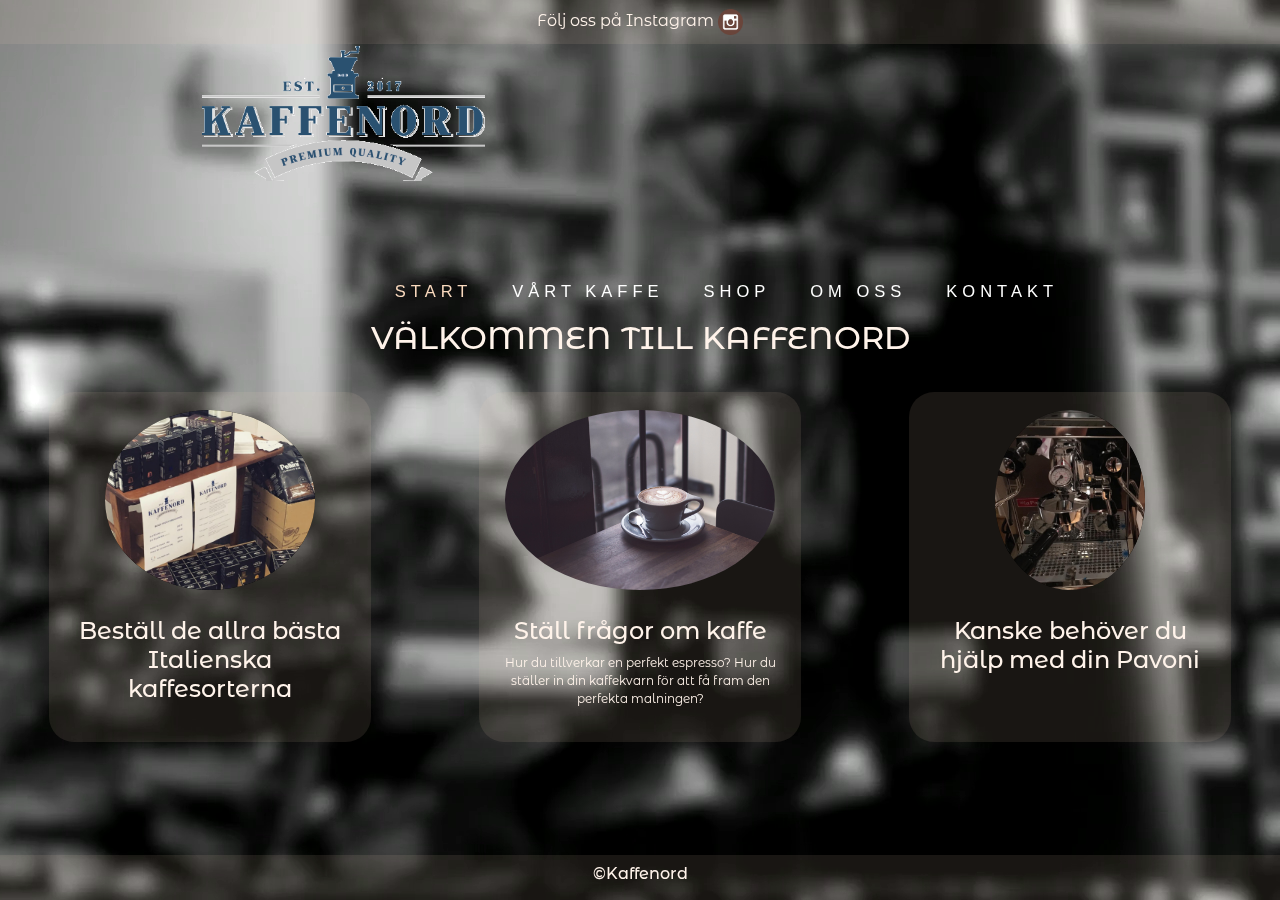
<file: index.html>
<!DOCTYPE HTML>
<html>

<head>
	<title>Kaffenord</title>
	<meta name="viewport" content="width=device-width, initial-scale=1">
	<meta http-equiv="Content-Type" content="text/html; charset=utf-8" />

	<script type="application/x-javascript"> addEventListener("load", function() { setTimeout(hideURLbar, 0); }, false); function hideURLbar(){ window.scrollTo(0,1); } </script>
	<!-- jQuery (necessary for Bootstrap's JavaScript plugins) -->

	<!-- CSS -->
	<link href="css/style.css" rel='stylesheet' type='text/css' />
	<link href="vendor/bootstrap/css/bootstrap.min.css" rel="stylesheet">
	<link href="vendor/bootstrap/css/bootstrap.css" rel='stylesheet' type='text/css' />

	<!--Google Fonts-->
	<link href="https://fonts.googleapis.com/css?family=Catamaran|Montserrat+Alternates|Pacifico" rel="stylesheet">
	<link href='//fonts.googleapis.com/css?family=PT+Sans+Narrow:400,700' rel='stylesheet' type='text/css'>
	<link href='//fonts.googleapis.com/css?family=Dorsa' rel='stylesheet' type='text/css'>
	<script type="text/javascript" src="js/jquery-1.11.1.min.js"></script>

	<!-- Scripts for menu -->
	<link href="css/megamenu.css" rel="stylesheet" type="text/css" media="all" />
	<script type="text/javascript" src="js/megamenu.js"></script>
	<script>$(document).ready(function () { $(".megamenu").megamenu(); });</script>
	<script src="js/jquery.easydropdown.js"></script>
</head>

<body>
	<div class="social">
		<a href="https://www.instagram.com/kaffenord/" target="blank">
			<h9>Följ oss på Instagram </h9>
			<img src="images/insta.png" class="img-responsive socialimg" alt="" />
		</a>
	</div>

	<div>
		<article>
			<div class="center">
				<div class="logo">
					<img src="images/logo.gif" class="img-responsive topindex" alt="" />
				</div>
				<div class="menu">
					<ul class="megamenu skyblue">
						<li class="active grid">
							<a class="color3" href="index.html">Start</a>
						</li>
						<li>
							<a href="coffeebrands.html">Vårt Kaffe</a>
						</li>
						<li>
							<a href="shop.html">Shop</a>
						</li>
						<li>
							<a href="about.html">Om Oss</a>
						</li>
						<li>
							<a href="contact.html">Kontakt</a>
						</li>
						<div class="clearfix"> </div>
					</ul>
				</div>
			</div>
			<div class="clearfix"> </div>
			<div class="row">
				<div class="col-lg-12 top-name">
					<h2>VÄLKOMMEN TILL KAFFENORD</h2>
				</div>
				<div class="clearfix"> </div>
				<div class="col-lg-3 col-sm-3 text-center mb-4 box">
					<img class="rounded-circle img-fluid d-block mx-auto imgmax" src="images/order.png" alt="">
					<a href="shop.html">
						<h4>Beställ de allra bästa Italienska kaffesorterna</h4>
					</a>

				</div>
				<div class="col-lg-3 col-sm-3 text-center mb-4 box">
					<img class="rounded-circle img-fluid d-block mx-auto imgmax" src="images/social.jpg" alt="">
					<a href="contact.html">
						<h4>Ställ frågor om kaffe</h4>
					</a>
					<a href="contact.html">
						<p>Hur du tillverkar en perfekt espresso? Hur du ställer in din kaffekvarn för att få fram den perfekta malningen?</p>
					</a>
				</div>
				<div class="col-lg-3 col-sm-3 text-center mb-4 box">
					<img class="rounded-circle img-fluid d-block mx-auto imgmax" src="images/pavoni.png" alt="">
					<a href="contact.html">
						<h4>Kanske behöver du hjälp med din Pavoni</h4>
					</a>
				</div>

			</div>

	</div>
	</div>
	</div>

	</article>

	</div>
	<video autoplay loop id="video-background" muted plays-inline>
		<source src="images/vid.mp4" type="video/mp4">
	</video>
	<div class="footer">
		<h6>©Kaffenord</h6>
	</div>
</body>

</html>
</file>
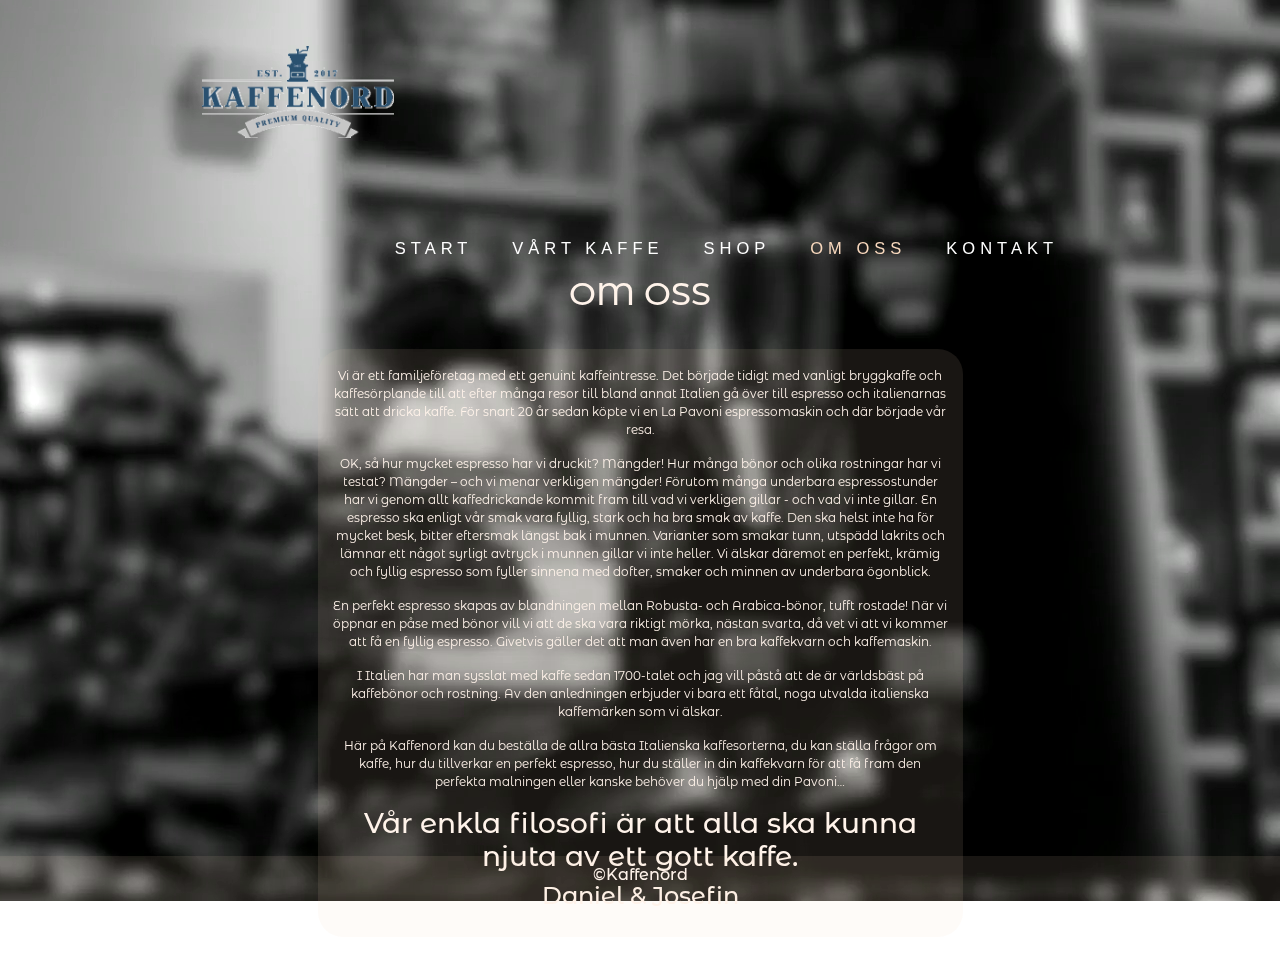
<file: about.html>
<!--A Design by W3layouts
Author: W3layout
Author URL: http://w3layouts.com
License: Creative Commons Attribution 3.0 Unported
License URL: http://creativecommons.org/licenses/by/3.0/
-->
<!DOCTYPE HTML>
<html>
<head>
<title>Kaffenord</title>
<meta name="viewport" content="width=device-width, initial-scale=1">
<meta http-equiv="Content-Type" content="text/html; charset=utf-8" />
<meta name="keywords" content="Watches Responsive web template, Bootstrap Web Templates, Flat Web Templates, Android Compatible web template, 
Smartphone Compatible web template, free webdesigns for Nokia, Samsung, LG, SonyErricsson, Motorola web design" />
<script type="application/x-javascript"> addEventListener("load", function() { setTimeout(hideURLbar, 0); }, false); function hideURLbar(){ window.scrollTo(0,1); } </script>
<link href="css/bootstrap.css" rel='stylesheet' type='text/css' />
<!-- jQuery (necessary for Bootstrap's JavaScript plugins) -->
<!-- Custom Theme files -->
<link href="css/style.css" rel='stylesheet' type='text/css' />
<link href="vendor/bootstrap/css/bootstrap.min.css" rel="stylesheet">

   
<!-- Custom Theme files -->
<!--webfont-->
<link href='//fonts.googleapis.com/css?family=PT+Sans+Narrow:400,700' rel='stylesheet' type='text/css'>
<link href='//fonts.googleapis.com/css?family=Dorsa' rel='stylesheet' type='text/css'>
<link href="https://fonts.googleapis.com/css?family=Catamaran|Montserrat+Alternates|Pacifico" rel="stylesheet">
<script type="text/javascript" src="js/jquery-1.11.1.min.js"></script>
<!-- start menu -->
<link href="css/megamenu.css" rel="stylesheet" type="text/css" media="all" />
<script type="text/javascript" src="js/megamenu.js"></script>
<script>$(document).ready(function(){$(".megamenu").megamenu();});</script>
<script src="js/jquery.easydropdown.js"></script>
<script src="js/simpleCart.min.js"> </script>
</head>
<body>	
		
	<div>
			<article>
				<div class="center">
					<div class="logo">
							<img src="images/logo.gif" class="img-responsive topindex" alt=""/>
						   </div>
						   <div class="menu">
				 <ul class="megamenu skyblue">
					<li ><a class="color3" href="index.html">Start</a></li>
					<li><a class="color2" href="coffeebrands.html">Vårt Kaffe</a></li>
					<li><a class="color4" href="shop.html">Shop</a></li>				
					<li class="active grid"><a class="color10" href="about.html">Om Oss</a></li>
					<li><a class="color10" href="contact.html">Kontakt</a></li>
						<div class="clearfix"> </div>
					</ul>
				</div>
					</div>
					<div class="clearfix"> </div>
					<div class="row">
							<div class="col-lg-12 top-name">
							  <h2 class="color4">OM OSS</h2>
							</div>
							<div class="col-lg-6 col-sm-10 text-center mb-4 box aboutbox">
							  <p>Vi är ett familjeföretag med ett genuint kaffeintresse. Det började tidigt med vanligt bryggkaffe och kaffesörplande till att efter många resor till bland annat Italien gå över till espresso och italienarnas sätt att dricka kaffe. För snart 20 år sedan köpte vi en La Pavoni espressomaskin och där började vår resa.</p>
							  <p>OK, så hur mycket espresso har vi druckit? Mängder! 
									Hur många bönor och olika rostningar har vi testat? Mängder – och vi menar verkligen mängder!
									Förutom många underbara espressostunder har vi genom allt kaffedrickande kommit fram till vad vi verkligen gillar - och vad vi inte gillar. En espresso ska enligt vår smak vara fyllig, stark och ha bra smak av kaffe. Den ska helst inte ha för mycket besk, bitter eftersmak längst bak i munnen. Varianter som smakar tunn, utspädd lakrits och lämnar ett något syrligt avtryck i munnen gillar vi inte heller. Vi älskar däremot en perfekt, krämig och fyllig espresso som fyller sinnena med dofter, smaker och minnen av underbara ögonblick.</p>
									<p>En perfekt espresso skapas av blandningen mellan Robusta- och Arabica-bönor, tufft rostade! När vi öppnar en påse med bönor vill vi att de ska vara riktigt mörka, nästan svarta, då vet vi  att vi kommer att få en fyllig espresso. Givetvis gäller det att man även har en bra kaffekvarn och kaffemaskin.</p>
									<p>I Italien har man sysslat med kaffe sedan 1700-talet och jag vill påstå att de är världsbäst på kaffebönor och rostning. Av den anledningen erbjuder vi bara ett fåtal, noga utvalda italienska kaffemärken som vi älskar. </p>
									<p>Här på Kaffenord kan du beställa de allra bästa Italienska kaffesorterna, du kan ställa frågor om kaffe, hur du tillverkar en perfekt espresso, hur du ställer in din kaffekvarn för att få fram den perfekta malningen eller kanske behöver du hjälp med din Pavoni…</p>
									<h3>Vår enkla filosofi är att alla ska kunna njuta av ett gott kaffe.</h3>
									<h4>Daniel & Josefin</h4>

						  </div>
					
						</div>
					</div>
					</div>
				</article>
				
	</div>
	

   <video autoplay loop id="video-background" muted plays-inline>
		<source src="images/vid.mp4" type="video/mp4">
	  </video>
	  <div class="footer">
			<h6 >©Kaffenord</h6>
		  </div>
</body>
</html>
</file>
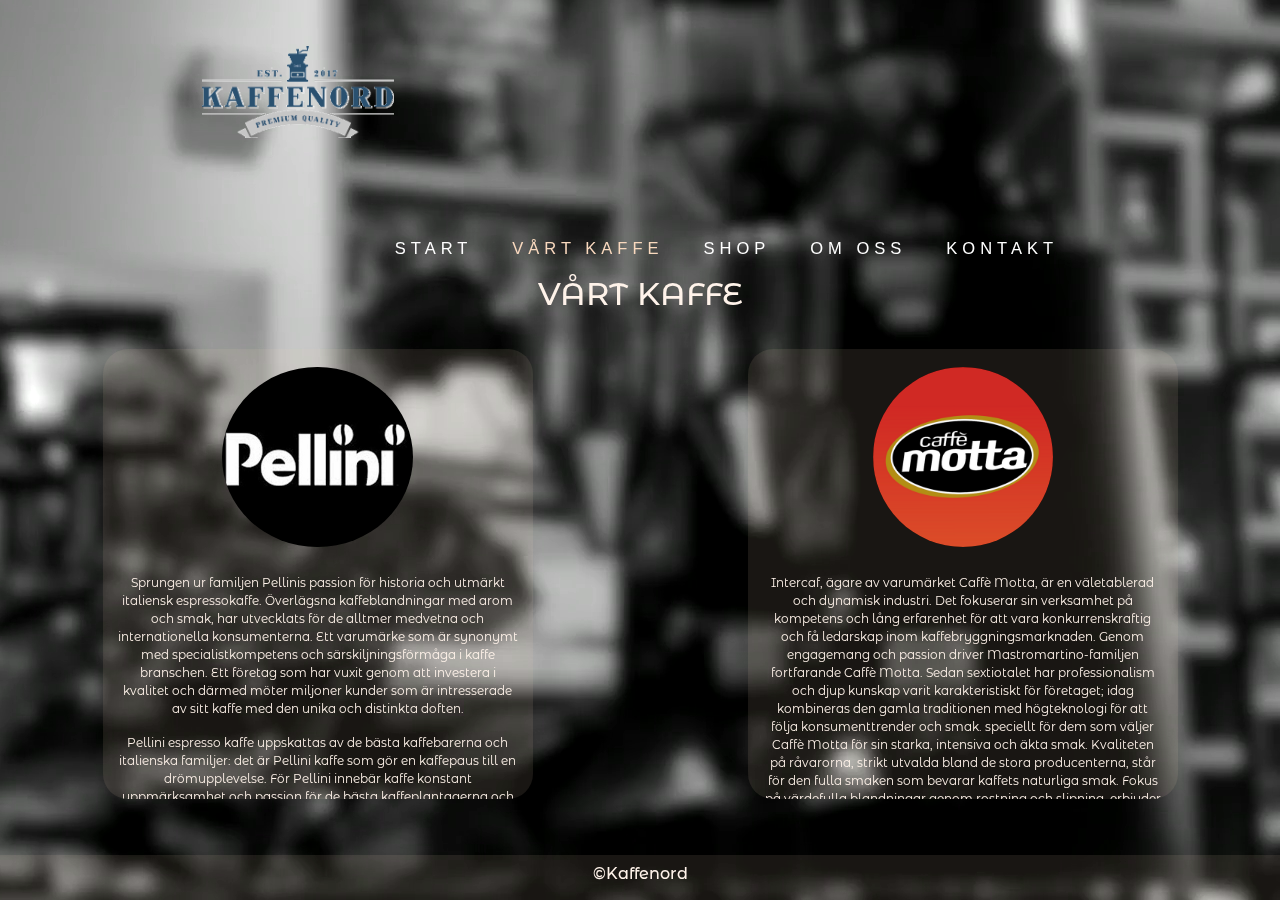
<file: coffeebrands.html>
<!DOCTYPE HTML>
<html>

<head>
	<title>Kaffenord</title>
	<meta name="viewport" content="width=device-width, initial-scale=1">
	<meta http-equiv="Content-Type" content="text/html; charset=utf-8" />
	<script type="application/x-javascript"> addEventListener("load", function() { setTimeout(hideURLbar, 0); }, false); function hideURLbar(){ window.scrollTo(0,1); } </script>
	<link href="css/bootstrap.css" rel='stylesheet' type='text/css' />
	<!-- jQuery (necessary for Bootstrap's JavaScript plugins) -->
	<!-- Custom Theme files -->
	<link href="css/style.css" rel='stylesheet' type='text/css' />
	<link href="vendor/bootstrap/css/bootstrap.min.css" rel="stylesheet">

	<!-- Custom Theme files -->
	<!--webfont-->
	<link href='//fonts.googleapis.com/css?family=PT+Sans+Narrow:400,700' rel='stylesheet' type='text/css'>
	<link href="https://fonts.googleapis.com/css?family=Catamaran|Montserrat+Alternates|Pacifico" rel="stylesheet">
	<link href='//fonts.googleapis.com/css?family=Dorsa' rel='stylesheet' type='text/css'>
	<script type="text/javascript" src="js/jquery-1.11.1.min.js"></script>
	<!-- start menu -->
	<link href="css/megamenu.css" rel="stylesheet" type="text/css" media="all" />
	<script type="text/javascript" src="js/megamenu.js"></script>
	<script>$(document).ready(function () { $(".megamenu").megamenu(); });</script>
	<script src="js/jquery.easydropdown.js"></script>
	</script>
</head>

<body>

	<div>
		<article>
			<div class="center">
				<div class="logo">
					<img src="images/logo.gif" class="img-responsive topindex" alt="" />
				</div>
				<div class="menu">
					<ul class="megamenu skyblue">
						<li>
							<a class="color3" href="index.html">Start</a>
						</li>
						<li class="active grid">
							<a class="color2" href="coffeebrands.html">Vårt Kaffe</a>
						</li>
						<li>
							<a class="color4" href="shop.html">Shop</a>
						</li>
						<li>
							<a class="color10" href="about.html">Om Oss</a>
						</li>
						<li>
							<a class="color10" href="contact.html">Kontakt</a>
						</li>
						<div class="clearfix"> </div>
					</ul>
				</div>
			</div>
			<div class="clearfix"> </div>
			<div class="row">
				<div class="col-lg-12 top-name">
					<h2 class="color4">VÅRT KAFFE</h2>
				</div>
				<div class="col-lg-4 col-sm-6 text-center mb-4 box brand">
					<img class="rounded-circle img-fluid d-block mx-auto imgmax" src="images/pellini.jpg" alt="">
					<p>Sprungen ur familjen Pellinis passion för historia och utmärkt italiensk espressokaffe. Överlägsna kaffeblandningar
						med arom och smak, har utvecklats för de alltmer medvetna och internationella konsumenterna. Ett varumärke som är synonymt
						med specialistkompetens och särskiljningsförmåga i kaffe branschen. Ett företag som har vuxit genom att investera i
						kvalitet och därmed möter miljoner kunder som är intresserade av sitt kaffe med den unika och distinkta doften.</p>
					<p>Pellini espresso kaffe uppskattas av de bästa kaffebarerna och italienska familjer: det är Pellini kaffe som gör en
						kaffepaus till en drömupplevelse. För Pellini innebär kaffe konstant uppmärksamhet och passion för de bästa kaffeplantagerna
						och de som arbetar på landet, för den mest exakta bearbetningen av råvaror och de bästa teknikerna som finns tillgängliga
						för ett slutresultat som belönar Pellini med respekt, stolthet och prestige. Vår utmaning är att tillhandahålla alla
						aktörer i försörjningskedjan med kvalitet och därigenom uppnå överlägsna produkter som ska säljas till konsumenter
						som söker smak, nöje och välbefinnande. Vår utmaning är att vara "UNIQUE AND UNMISTAKABLE".</p>
					<p>Pellini är beroende av ett team av experttestare som direkt väljer de finaste sorterna av Arabica och Robusta bönor
						i ursprungsländerna för att tillhandahålla toppkvalitativt kaffe och all excellens av espressokaffe. Alla Pellini-blandningar
						kommer från det konsekventa valet och kunskapen om detta fina råmaterial: med exklusiva recept som är avsedda att förbättra
						smaken av varje sort.</p>
				</div>
				<div class="col-lg-4 col-sm-6 text-center mb-4 box brand">
					<img class="rounded-circle img-fluid d-block mx-auto imgmax" src="images/motta.png" alt="">

					<p>Intercaf, ägare av varumärket Caffè Motta, är en väletablerad och dynamisk industri. Det fokuserar sin verksamhet på
						kompetens och lång erfarenhet för att vara konkurrenskraftig och få ledarskap inom kaffebryggningsmarknaden. Genom
						engagemang och passion driver Mastromartino-familjen fortfarande Caffè Motta. Sedan sextiotalet har professionalism
						och djup kunskap varit karakteristiskt för företaget; idag kombineras den gamla traditionen med högteknologi för att
						följa konsumenttrender och smak. speciellt för dem som väljer Caffè Motta för sin starka, intensiva och äkta smak.
						Kvaliteten på råvarorna, strikt utvalda bland de stora producenterna, står för den fulla smaken som bevarar kaffets
						naturliga smak. Fokus på värdefulla blandningar genom rostning och slipning, erbjuder vi ett brett utbud av produkter
						för att tillfredsställa varje kund. Starkt urval av råmaterial och laboratorieanalys är de första stegen för att bevara
						blandningarna av vårt kaffe. Friskhet, mogna bönor, certifierat ursprung, varje steg övervakas och övervakas av experter,
						som har arbetat med passion hos Caffè Motta i över trettio år.</p>
				</div>
			</div>

	</div>
	</div>
	</div>
	</article>

	</div>


	<video autoplay loop id="video-background" muted plays-inline>
		<source src="images/vid.mp4" type="video/mp4">
	</video>
	<div class="footer">
		<h6>©Kaffenord</h6>
	</div>
</body>

</html>
</file>
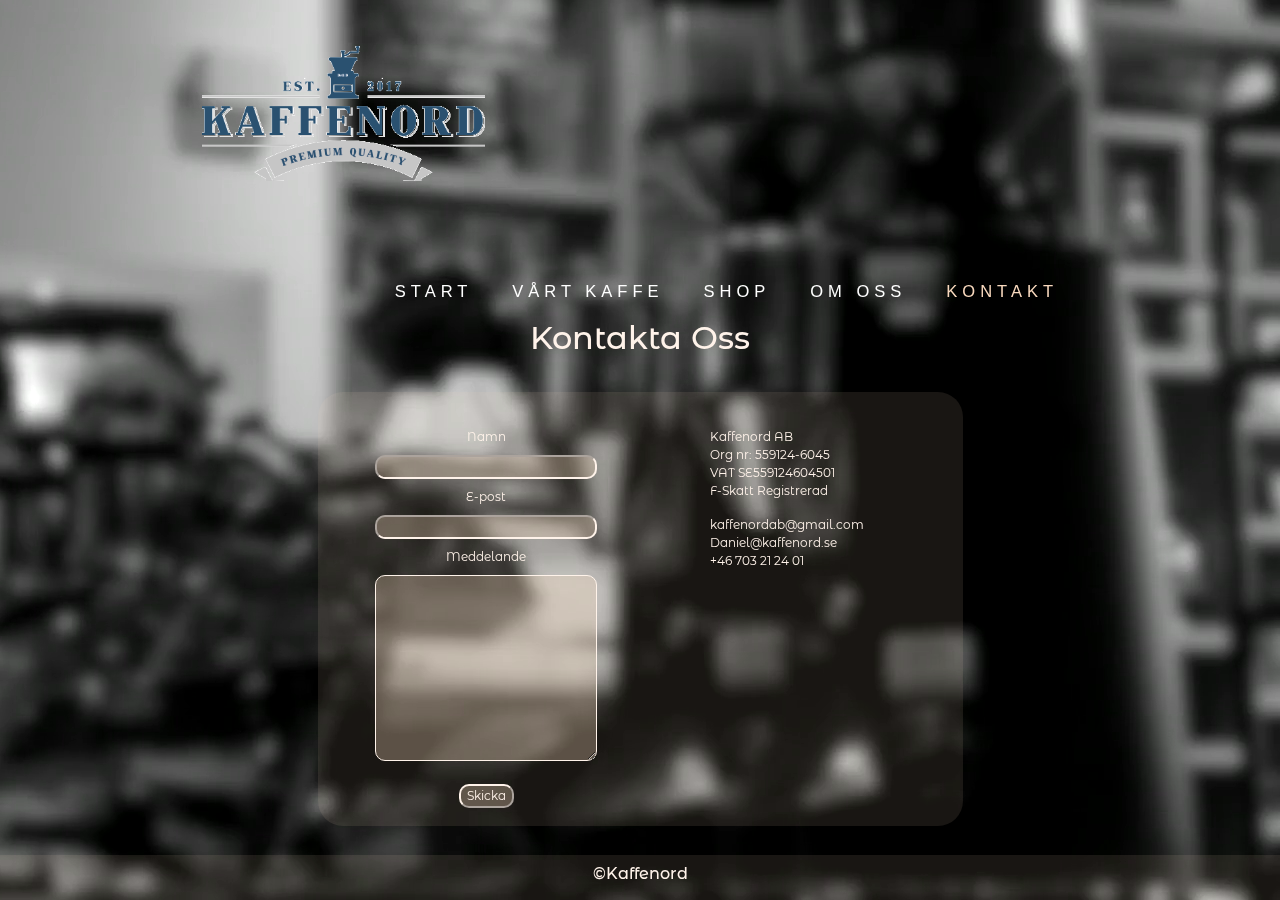
<file: contact.html>
<!DOCTYPE HTML>
<html>

<head>
	<title>Kaffenord</title>
	<meta name="viewport" content="width=device-width, initial-scale=1">
	<meta http-equiv="Content-Type" content="text/html; charset=utf-8" />

	<script type="application/x-javascript"> addEventListener("load", function() { setTimeout(hideURLbar, 0); }, false); function hideURLbar(){ window.scrollTo(0,1); } </script>
	<!-- jQuery (necessary for Bootstrap's JavaScript plugins) -->

	<!-- CSS -->
	<link href="css/style.css" rel='stylesheet' type='text/css' />
	<link href="vendor/bootstrap/css/bootstrap.min.css" rel="stylesheet">
	<link href="vendor/bootstrap/css/bootstrap.css" rel='stylesheet' type='text/css' />

	<!--Google Fonts-->
	<link href="https://fonts.googleapis.com/css?family=Catamaran|Montserrat+Alternates|Pacifico" rel="stylesheet">
	<link href='//fonts.googleapis.com/css?family=PT+Sans+Narrow:400,700' rel='stylesheet' type='text/css'>
	<link href='//fonts.googleapis.com/css?family=Dorsa' rel='stylesheet' type='text/css'>
	<script type="text/javascript" src="js/jquery-1.11.1.min.js"></script>

	<!-- Scripts for menu -->
	<link href="css/megamenu.css" rel="stylesheet" type="text/css" media="all" />
	<script type="text/javascript" src="js/megamenu.js"></script>
	<script>$(document).ready(function () { $(".megamenu").megamenu(); });</script>
	<script src="js/jquery.easydropdown.js"></script>
</head>

<body>

	<div>
		<article>
			<div class="center">
				<div class="logo">
					<img src="images/logo.gif" class="img-responsive topindex" alt="" />
				</div>
				<div class="menu">
					<ul class="megamenu skyblue">
						<li>
							<a href="index.html">Start</a>
						</li>
						<li>
							<a href="coffeebrands.html">Vårt Kaffe</a>
						</li>
						<li>
							<a href="shop.html">Shop</a>
						</li>
						<li>
							<a href="about.html">Om Oss</a>
						</li>
						<li class="active grid">
							<a  href="contact.html">Kontakt</a>
						</li>
						<div class="clearfix"> </div>
					</ul>
				</div>
			</div>
			<div class="clearfix"> </div>
			<div class="row">
				<div class="col-lg-12 top-name">
					<h2 class="color4">Kontakta Oss</h2>
				</div>
				<div class="col-lg-6 col-sm-10 text-center mb-4 box">
					<div class="col-lg-6 col-sm-6 boxleft">
						<form method="post" action="http://www.kaffenord.se/cgi-bin/FormMail.pl" accept-charset="ISO-8859-1" onsubmit="var originalCharset = document.charset; 
								document.charset = 'ISO-8859-1'; 
								window.onbeforeunload = function () {document.charset=originalCharset;};">
							Namn
							<br />
							<input class="contactform" name="realname" />
							<br /> E-post
							<br />
							<input class="contactform" name="email" />
							<br /> Meddelande
							<br />
							<textarea class="contactform" cols="40" rows="10" name="Message"></textarea>
							<br />
							<input type="submit" class="contactbtn" value="Skicka" />
							<input type="hidden" name="recipient" value="daniel@kaffenord.se" />
							<input type="hidden" name="subject" value="Subject" />
							<input type="hidden" name="redirect" value="http://www.kaffenord.se/test/start.html" />
							<input type="hidden" name="missing_fields_redirect" value="http://www.example.com/fel.html" />
							<input type="hidden" name="required" value="realname,email,Message" />
						</form>
					</div>
					<div class="col-lg-6 col-sm-6 boxright">
						<div class="col-lg-12 col-sm-12">
								<ul class="contactlist">
										<li>Kaffenord AB</li>
										<li>Org nr: 559124-6045</li>
										<li>VAT SE559124604501</li>
										<li>F-Skatt Registrerad</li>
									</ul>
						</div>
						
						<div class="col-lg-12 col-sm-12">
							<ul class="contactlist">
								<li>kaffenordab@gmail.com</li>
								<li>Daniel@kaffenord.se</li>
								<li>+46 703 21 24 01</li>
							</ul>
						</div>

						
					</div>

				</div>
			</div>
	</div>
	</article>

	</div>


	<video autoplay loop id="video-background" muted plays-inline>
		<source src="images/vid.mp4" type="video/mp4">
	</video>
	<div class="footer">
		<h6>©Kaffenord</h6>
	</div>
</body>

</html>
</file>
<file: css/style.css>
h4,
h5,
h6,
h1,
h2,
h3 {
    margin-top: 0;
}

ul,
ol {
    margin: 0;
}

p {
    margin: 0;
}

html,
body {
    font-family: 'PT Sans Narrow', sans-serif;
    font-size: 100%;
    background: #fff;
}

body a {
    transition: 0.5s all;
    -webkit-transition: 0.5s all;
    -moz-transition: 0.5s all;
    -o-transition: 0.5s all;
    -ms-transition: 0.5s all;
    color: #fff3ea;
}

.center {
    margin-top: 4vh;
}

.new {
    display: block;
}


/*****************************************************
CSS for Logo and Logo-div.
*****************************************************/

.logo {
    float: left;
    display: inline;
    margin-left: 15vw;
    margin-bottom: 5vh;
    max-height: 15vh;
    max-width: 15vw;
}

.logo h1 {
    font-size: 7em;
    text-transform: uppercase;
    margin-bottom: 0;
    font-family: 'Dorsa', sans-serif;
    letter-spacing: 5px;
}

.logo h1 a {
    color: #fff;
}

.logo h1 a:hover {
    text-decoration: none;
}

.topindex {
    max-height: 15vh;
}


/*****************************************************/

.boxshop{
    padding-left:2vw;
    padding-right:2vw;
    
}

/*****************************************************
CSS for category title on each page.
*****************************************************/

.top-name {
    margin-left: auto;
    margin-right: auto;
    margin-bottom: 3vh;
    text-align: center;
    color: #fff3ea;
    font-family: 'Montserrat Alternates', sans-serif;
}


/*****************************************************/


/*****************************************************
CSS for welcome-text.
*****************************************************/

.welcometext {
    margin-top: 10vh;
    border-radius: 25px;
    margin-left: auto;
    margin-right: auto;
    max-width: 65vw;
    padding: 5em;
    background-color: rgba(249, 217, 190, 0.1);
    text-align: center;
}

.welcometext h2,
h3 {
    color: white;
    font-family: 'Montserrat Alternates', sans-serif;
}


/*****************************************************/


/*****************************************************
CSS for box-div. 
*****************************************************/

.box {
    background-color: rgba(249, 217, 190, 0.1);
    border-radius: 25px;
    margin-left: auto;
    margin-right: auto;
    padding: 2vh;
    color: #fff3ea;
    font-family: 'Montserrat Alternates', sans-serif;
    font-size: 12px;
}



.box a:hover {
    color: white;
}


/*****************************************************/


/*****************************************************
CSS for brand.
*****************************************************/

.brand {
    max-height: 50vh;
    overflow: scroll;
}

.imgmax {
    max-height: 20vh;
    background-color: black;
    margin-bottom: 3vh;
}

.menu {
    padding-top: 5vh;
    float: right;
    margin-right: 15vw;
}


/*****************************************************/


/***************************************************** 
CSS for Social-top div and social-img.
*****************************************************/

.social {
    position: fixed;
    top: 0;
    left: 0;
    text-align: center;
    width: 100%;
    color: #fff3ea;
    z-index: 1;
    padding-top: 1vh;
    padding-bottom: 1vh;
    font-family: 'Montserrat Alternates', sans-serif;
    background-color: rgba(249, 217, 190, 0.1);
}

.socialimg {
    max-height: 3vh;
    max-width: 2vw;
    display: inline;
}

.social a:hover {
    color: white;
}

.boxright{
    float:right;
    margin-top:2vh;
}

.boxleft{
    float:left;
    margin-top:2vh;
}

/*****************************************************/

/*****************************************************
CSS for Webshop.
*****************************************************/
.shopbox{
    padding-left:2vw !important;
    padding-right:2vw !important;
}

.spinner-input{
    background-color: transparent !important;
}

.onecom-webshop-main .spinner .btn.btn-down {
    border-right: 0;
    background-image: url([data-uri]…M1Vi4yNThoNi4zM3oiIGZpbGw9IiMwMDAiIGZpbGwtcnVsZT0iZXZlbm9kZCIvPjwvc3ZnPg==);
    background-color: transparent;
    color: #fff3ea;
}

.onecom-webshop-main .show {
    display: block!important;
    background-color: transparent;
}

.onecom-webshop-main .spinner .btn.btn-up {
    border-left: 0;
    background-image: url([data-uri]…44MDNWLjY2N2guOTV6IiBmaWxsPSIjMDAwIiBmaWxsLXJ1bGU9ImV2ZW5vZGQiLz48L3N2Zz4=);
    background-color: transparent;
    color: #fff3ea;
}

.onecom-webshop-main dropdown .dropdown-component .selected{
    background-color: transparent !important;
    color: #fff3ea !important;
    border-radius: 25px;
}

.selected-text{
    color: #fff3ea !important;
}

.dropdown-component a:hover{
    background-color:rgba(195, 118, 55, 0.3) !important;
    
}

.onecom-webshop-main .checkout .order-details .order-detail-well{
    background-color: rgba(249, 217, 190, 0.3) !important;
    color: #fff3ea !important;
    border-color: #fff3ea !important;
    border-radius: 25px;
}
#shippingEmail, #shippingFirstName, #shippingLastName, #shippingAddress, #shippingZip, #shippingCity, #shippingPhoneNumber, #shippingCompany, #shippingCountry{
    background-color:rgba(249, 217, 190, 0.3) !important;
    border-radius: 10px;
    border-color: #fff3ea !important;
    color: #fff3ea !important;
}

.onecom-webshop-main .checkout .shipping-address-section .custom-notes textarea{
    background-color:rgba(249, 217, 190, 0.3) !important;
    border-radius: 10px;
    border-color: #fff3ea !important;
    color: #fff3ea !important;
}

.onecom-webshop-main .spinner .btn.btn-down{
    border-color: #fff3ea !important;
    color: #fff3ea !important;
     background-color:rgba(249, 217, 190, 0.3) !important;
}

.onecom-webshop-main .spinner .btn.btn-up{
    border-color: #fff3ea !important;
    color: #fff3ea !important;
     background-color:rgba(249, 217, 190, 0.3) !important;
}

.onecom-webshop-main .button.button-checkout, .onecom-webshop-main .button.button-continue, .onecom-webshop-main .button.button-pay, .onecom-webshop-main .button.button-seemore, .onecom-webshop-main .button.button-back, .onecom-webshop-main .product .info .button-addtocart, .input-group .form-control:not(:first-child):not(:last-child), .input-group-addon:not(:first-child):not(:last-child), .input-group-btn:not(:first-child):not(:last-child){
    background-color:rgba(249, 217, 190, 0.3) !important;
    border-radius: 10px;
    border-color: #fff3ea !important;
    color: #fff3ea !important;
}

::-webkit-input-placeholder{
    color:#fff3ea !important;
}


/*****************************************************/


.contactform{
    background-color:rgba(249, 217, 190, 0.3) !important;
    border-radius: 10px;
    border-color: #fff3ea !important;
    color: #fff3ea !important;
    width:80%;
    margin-top:1vh;
    margin-bottom:1vh;
}

.contactlist{
    list-style:none;
    text-align:left;
}

.contactleft{
    margin-top:3vh;
   
}

.contactbtn{
    background-color:rgba(249, 217, 190, 0.3) !important;
    border-radius: 10px;
    border-color: #fff3ea !important;
    color: #fff3ea !important;
    margin-top:1vh;
}

.contactimg{
  
    max-height:100px;
}

/*****************************************************
CSS for footer.
*****************************************************/

.footer {
    position: fixed;
    bottom: 0;
    left: 0;
    text-align: center;
    width: 100%;
    color: #fff3ea;
    padding-top: 1vh;
    padding-bottom: 1vh;
    font-family: 'Montserrat Alternates', sans-serif;
    background-color: rgba(249, 217, 190, 0.1);
}


/*****************************************************/


/***************************************************** 
CSS for video-background
*****************************************************/

article {
    margin-left: auto;
    margin-right: auto;
    position: absolute;
    top: 0;
    left: 0;
    right: 0;
    bottom: 0;
    border: 0px solid rgba(255, 255, 255, 0.5);
    margin: 10px;
}

#video-background {
    position: fixed;
    right: 0;
    bottom: 0;
    min-width: 100%;
    min-height: 100%;
    width: auto;
    height: auto;
    z-index: -100;
}


/*****************************************************/


/*****************************************************
CSS for smartphones.
*****************************************************/

@media only screen and (min-device-width: 320px) and (max-device-width: 480px) {
    .menu {
        width: 90vw;
        margin-left: auto;
        margin-right: auto;
        margin-bottom: 2vh;
    }
    .top-name {
        display: none;
    }
    .logo {
        float: none;
        margin-left: auto;
        margin-right: auto;
    }
    .footer {
        display: none;
    }
    .brand {
        max-height: none;
        max-width: 90vw;
    }
    .box {
        max-width: 90vw;
    }
    .social {
        position: absolute;
        top: 0;
        left: 0;
    }
    .topindex{
        margin-left: auto;
        margin-right: auto;

    }
    .center {
        margin-top: 5vh;
        text-align: center;
    }
}


/**************************************************************/


/*************************************************************
CSS for Tablets.
*************************************************************/

@media only screen and (min-device-width: 768px) and (max-device-width: 1024px) {

    .menu{
        margin-left: auto;
        margin-right: auto;
        float:none;
        text-align:center;
    }
    .logo {
        float: none;
        margin-left: auto;
        margin-right: auto;
    }
    .topindex{
        margin-left: auto;
        margin-right: auto;

    }
    .center {
        margin-top: 5vh;
        text-align: center;
    }

    
}
</file>
<file: css/megamenu.css>
.megamenu {
    margin-bottom: 0px;
    padding: 0;
    width: 100%;
    list-style: none;
    display: inline-block;
    position: relative;
    font-size: 15px
}

.megamenu li {
    margin-bottom: -5px;
    display: inline
}

.megamenu>li>a {
    float: left;
    padding: 8px 20px;
    text-decoration: none;
    text-transform: capitalize;
    font-size: 1.1em;
    -webkit-transition: all 0.3s ease-in-out;
    text-transform: uppercase;
    -moz-transition: all 0.3s ease-in-out;
    -o-transition: all 0.3s ease-in-out;
    transition: all 0.3s ease-in-out;
    color: #fff;
    letter-spacing: 5px;
    font-weight: 400;
}

.megamenu>li.active>a {
    color: #F9D9BE;
}

.megamenu>li.right {
    float: right
}

.megamenu .dropdown,
.megamenu .dropdown li .dropdown {
    list-style: none;
    margin: 0;
    padding: 0;
    display: none;
    position: absolute;
    z-index: 999;
    width: 160px;
    border: solid 1px rgba(0, 0, 0, 0.1);
    background: #fff
}

.megamenu .dropdown {
    top: 59px
}

.megamenu .dropdown li .dropdown {
    left: 160px;
    top: inherit
}

.megamenu .dropdown li {
    clear: both;
    width: 100%;
    border-bottom: solid 1px rgba(0, 0, 0, 0.1)
}

.megamenu .dropdown li:last-child {
    border-bottom: 0
}

.megamenu .dropdown li a {
    float: left;
    width: 100%;
    padding: 10px 25px;
    text-decoration: none;
    display: block;
    border: 0 none;
    font-size: 14px;
    color: #444;
    background: 0;
    -webkit-box-sizing: border-box;
    -moz-box-sizing: border-box;
    box-sizing: border-box;
    transition: color .4s ease-in-out;
    -moz-transition: color .4s ease-in-out;
    -webkit-transition: color .4s ease-in-out;
    -o-transition: color .4s ease-in-out
}

.megamenu .dropdown li:hover>a {
    background: #dbdbdb
}

.megamenu>li>.megapanel {
    position: absolute;
    display: none;
    text-align: left;
    background: #ffffff;
    box-shadow: 0px 2px 4px #777;
    width: 100%;
    top: 40px;
    left: 0px;
    z-index: 99;
    padding: 20px 30px 20px;
    -webkit-box-sizing: border-box;
    -moz-box-sizing: border-box;
    box-sizing: border-box
}

.megamenu .megapanel ul {
    margin: 0;
    padding: 0
}

.megamenu .megapanel img {
    cursor: pointer;
    -webkit-transition: border .3s linear;
    -moz-transition: border .3s linear;
    -o-transition: border .3s linear;
    transition: border .3s linear
}

.megamenu .megapanel img:hover {}

.megamenu form.contact input,
.megamenu form.contact textarea {
    font-family: Calibri, Arial;
    font-size: 16px;
    color: #444;
    outline: 0
}

.megamenu form.contact input[type="text"],
.megamenu form.contact textarea {
    resize: none;
    width: 100%;
    margin: 10px 0;
    padding: 5px 10px;
    border: solid 1px #dedede;
    -webkit-box-sizing: border-box;
    -moz-box-sizing: border-box;
    box-sizing: border-box;
    -webkit-transition: border .3s linear;
    -moz-transition: border .3s linear;
    -o-transition: border .3s linear;
    transition: border .3s linear
}

.megamenu form.contact input[type="text"] {
    height: 40px
}

.megamenu form.contact input[type="text"]:focus,
.megamenu form.contact textarea:focus {
    border: solid 1px #999
}

.megamenu form.contact input[type="submit"] {
    width: 100px;
    height: 35px;
    border: 0;
    color: #fff;
    cursor: pointer;
    background: #999
}

.megapanel .row {
    width: 100%;
    margin-top: 15px;
    margin: 0px !important;
}

.megapanel .row:first-child {
    margin-top: 0
}

.megapanel .row:before,
.megapanel .row:after {
    display: table;
    content: "";
    line-height: 0
}

.megapanel .row:after {
    clear: both
}

.megapanel .row .col1,
.megapanel .row .col2,
.megapanel .row .col3,
.megapanel .row .col4,
.megapanel .row .col5,
.megapanel .row .col6 {
    display: block;
    width: 100%;
    min-height: 20px;
    float: left;
    margin-left: 2.127659574468085%;
    -webkit-box-sizing: border-box;
    -moz-box-sizing: border-box;
    box-sizing: border-box
}

.megapanel .row [class*="col"]:first-child {
    margin-left: 0
}

.megapanel .row .col1 {
    width: 25.893617021276595%
}

.megapanel .row .col2 {
    width: 43.914893617021278%
}

.megapanel .row .col3 {
    width: 48.93617021276595%
}

.megapanel .row .col4 {
    width: 65.95744680851064%
}

.megapanel .row .col5 {
    width: 82.97872340425532%
}

.megapanel .row .col6 {
    width: 100%
}

.megamenu>li.showhide {
    display: none;
    width: 100%;
    height: 50px;
    cursor: pointer;
    color: #555;
    border-bottom: solid 1px rgba(0, 0, 0, 0.1);
    background: #eee;
    background: url([data-uri]);
    background: -moz-linear-gradient(top, #eee 0, #dbdbdb 100%);
    background: -webkit-gradient(linear, left top, left bottom, color-stop(0%, #eee), color-stop(100%, #dbdbdb));
    background: -webkit-linear-gradient(top, #eee 0, #dbdbdb 100%);
    background: -o-linear-gradient(top, #eee 0, #dbdbdb 100%);
    background: -ms-linear-gradient(top, #eee 0, #dbdbdb 100%);
    background: linear-gradient(to bottom, #eee 0, #dbdbdb 100%);
    filter: progid:DXImageTransform.Microsoft.gradient(startColorstr='#eeeeee', endColorstr='#dbdbdb', GradientType=0)
}

.megamenu>li.showhide span.title {
    margin: 15px 0 0 25px;
    float: left
}

.megamenu>li.showhide span.icon1:after {
    position: absolute;
    content: "";
    right: 25px;
    top: 15px;
    height: 3px;
    width: 25px;
    font-size: 50px;
    border-top: 3px solid #000;
    border-bottom: 3px solid #000;
    z-index: 1
}

.megamenu>li.showhide span.icon2:after {
    position: absolute;
    content: "";
    right: 25px;
    top: 27px;
    height: 3px;
    width: 25px;
    font-size: 50px;
    border-top: 3px solid #000;
    border-bottom: 3px solid #000;
    z-index: 1
}

.skyblue,
.skyblue>li.showhide {}


/*--.skyblue li>a,.skyblue>li.showhide span{color:#555}--*/

.skyblue>li:hover>a,
.skyblue .dropdown li:hover>a {
    color: #555;
    background: #F9D9BE;
}

. skyblue .megapanel img:hover,
.skyblue form.contact input[type="text"]:focus,
.skyblue form.contact textarea:focus {}

.skyblue form.contact input[type="submit"] {
    background: #00405d;
    text-transform: uppercase;
}

@media(max-width:1024px) {
    .megamenu>li>a {
        padding: 6px 10px;
	}
	.megamenu>li {
        display: block;
        width: 100%;
        box-sizing: border-box;
        -moz-box-sizing: border-box;
        -webkit-box-sizing: border-box
    }
    .megamenu>li:hover,
    .megamenu>li.active {
        border-top: 0
    }
    .megamenu>li>a {
        padding: 10px 20px;
        border-bottom: solid 1px #fff;
    }
    .megamenu>li:hover>a,
    .megamenu>li.active>a {
        padding: 10px 20px;
    }
    .megamenu a {
        width: 100%;
        box-sizing: border-box;
        -moz-box-sizing: border-box;
        -webkit-box-sizing: border-box
    }
    .megamenu .dropdown,
    .megamenu .dropdown li .dropdown {
        width: 100%;
        display: none;
        left: 0;
        border-left: 0;
        position: static;
        border: 0;
        box-sizing: border-box;
        -moz-box-sizing: border-box;
        -webkit-box-sizing: border-box
    }
    .megamenu .dropdown li {
        background: #fff!important;
        border: 0
    }
    .megamenu .dropdown>li>a {
        padding-left: 40px!important
    }
    .megamenu>li>.megapanel {
        position: static;
        margin-top: 50px
    }
    .megapanel .row [class*="col"] {
        float: none;
        display: block;
        width: 100%;
        margin-left: 0;
        margin-top: 15px;
        -webkit-box-sizing: border-box;
        -moz-box-sizing: border-box;
        box-sizing: border-box
    }
    .megapanel .row:first-child [class*="col"]:first-child {
        margin-top: 0
    }
    .megapanel .row {
        margin-top: 0
    }
    .black {
        background: #222
    }
    .megamenu>li.showhide span.title {
        margin: 10px 0 0 15px;
        color: #000;
    }
    .megamenu>li.showhide span.icon1:after {
        top: 12px;
        right: 15px;
    }
    .megamenu>li.showhide span.icon2:after {
        top: 23px;
        right: 15px;
    }
    .megamenu>li.showhide {
        height: 40px;
    }
    .skyblue,
    .skyblue>li.showhide {
        background: #F9D9BE;
    }
    .megamenu>li.active>a {
        color: #000;
    }
}

@media(max-width:800px) {
    .megamenu>li>a {
        padding: 8px 8px;
	}
	.megamenu>li {
        display: block;
        width: 100%;
        box-sizing: border-box;
        -moz-box-sizing: border-box;
        -webkit-box-sizing: border-box
    }
    .megamenu>li:hover,
    .megamenu>li.active {
        border-top: 0
    }
    .megamenu>li>a {
        padding: 10px 20px;
        border-bottom: solid 1px #fff;
    }
    .megamenu>li:hover>a,
    .megamenu>li.active>a {
        padding: 10px 20px;
    }
    .megamenu a {
        width: 100%;
        box-sizing: border-box;
        -moz-box-sizing: border-box;
        -webkit-box-sizing: border-box
    }
    .megamenu .dropdown,
    .megamenu .dropdown li .dropdown {
        width: 100%;
        display: none;
        left: 0;
        border-left: 0;
        position: static;
        border: 0;
        box-sizing: border-box;
        -moz-box-sizing: border-box;
        -webkit-box-sizing: border-box
    }
    .megamenu .dropdown li {
        background: #fff!important;
        border: 0
    }
    .megamenu .dropdown>li>a {
        padding-left: 40px!important
    }
    .megamenu>li>.megapanel {
        position: static;
        margin-top: 50px
    }
    .megapanel .row [class*="col"] {
        float: none;
        display: block;
        width: 100%;
        margin-left: 0;
        margin-top: 15px;
        -webkit-box-sizing: border-box;
        -moz-box-sizing: border-box;
        box-sizing: border-box
    }
    .megapanel .row:first-child [class*="col"]:first-child {
        margin-top: 0
    }
    .megapanel .row {
        margin-top: 0
    }
    .black {
        background: #222
    }
    .megamenu>li.showhide span.title {
        margin: 10px 0 0 15px;
        color: #000;
    }
    .megamenu>li.showhide span.icon1:after {
        top: 12px;
        right: 15px;
    }
    .megamenu>li.showhide span.icon2:after {
        top: 23px;
        right: 15px;
    }
    .megamenu>li.showhide {
        height: 40px;
    }
    .skyblue,
    .skyblue>li.showhide {
        background: #F9D9BE;
    }
    .megamenu>li.active>a {
        color: #000;
    }
}

@media(max-width:768px) {
    .megamenu>li {
        display: block;
        width: 100%;
        box-sizing: border-box;
        -moz-box-sizing: border-box;
        -webkit-box-sizing: border-box
    }
    .megamenu>li:hover,
    .megamenu>li.active {
        border-top: 0
    }
    .megamenu>li>a {
        padding: 10px 20px;
        border-bottom: solid 1px #fff;
    }
    .megamenu>li:hover>a,
    .megamenu>li.active>a {
        padding: 10px 20px;
    }
    .megamenu a {
        width: 100%;
        box-sizing: border-box;
        -moz-box-sizing: border-box;
        -webkit-box-sizing: border-box
    }
    .megamenu .dropdown,
    .megamenu .dropdown li .dropdown {
        width: 100%;
        display: none;
        left: 0;
        border-left: 0;
        position: static;
        border: 0;
        box-sizing: border-box;
        -moz-box-sizing: border-box;
        -webkit-box-sizing: border-box
    }
    .megamenu .dropdown li {
        background: #fff!important;
        border: 0
    }
    .megamenu .dropdown>li>a {
        padding-left: 40px!important
    }
    .megamenu>li>.megapanel {
        position: static;
        margin-top: 50px
    }
    .megapanel .row [class*="col"] {
        float: none;
        display: block;
        width: 100%;
        margin-left: 0;
        margin-top: 15px;
        -webkit-box-sizing: border-box;
        -moz-box-sizing: border-box;
        box-sizing: border-box
    }
    .megapanel .row:first-child [class*="col"]:first-child {
        margin-top: 0
    }
    .megapanel .row {
        margin-top: 0
    }
    .black {
        background: #222
    }
    .megamenu>li.showhide span.title {
        margin: 10px 0 0 15px;
        color: #000;
    }
    .megamenu>li.showhide span.icon1:after {
        top: 12px;
        right: 15px;
    }
    .megamenu>li.showhide span.icon2:after {
        top: 23px;
        right: 15px;
    }
    .megamenu>li.showhide {
        height: 40px;
    }
    .skyblue,
    .skyblue>li.showhide {
        background: #F9D9BE;
    }
    .megamenu>li.active>a {
        color: #000;
    }
}

@media(max-width:768px) {
    .megamenu>li>a {
        font-size: 1em;
    }
}
</file>
